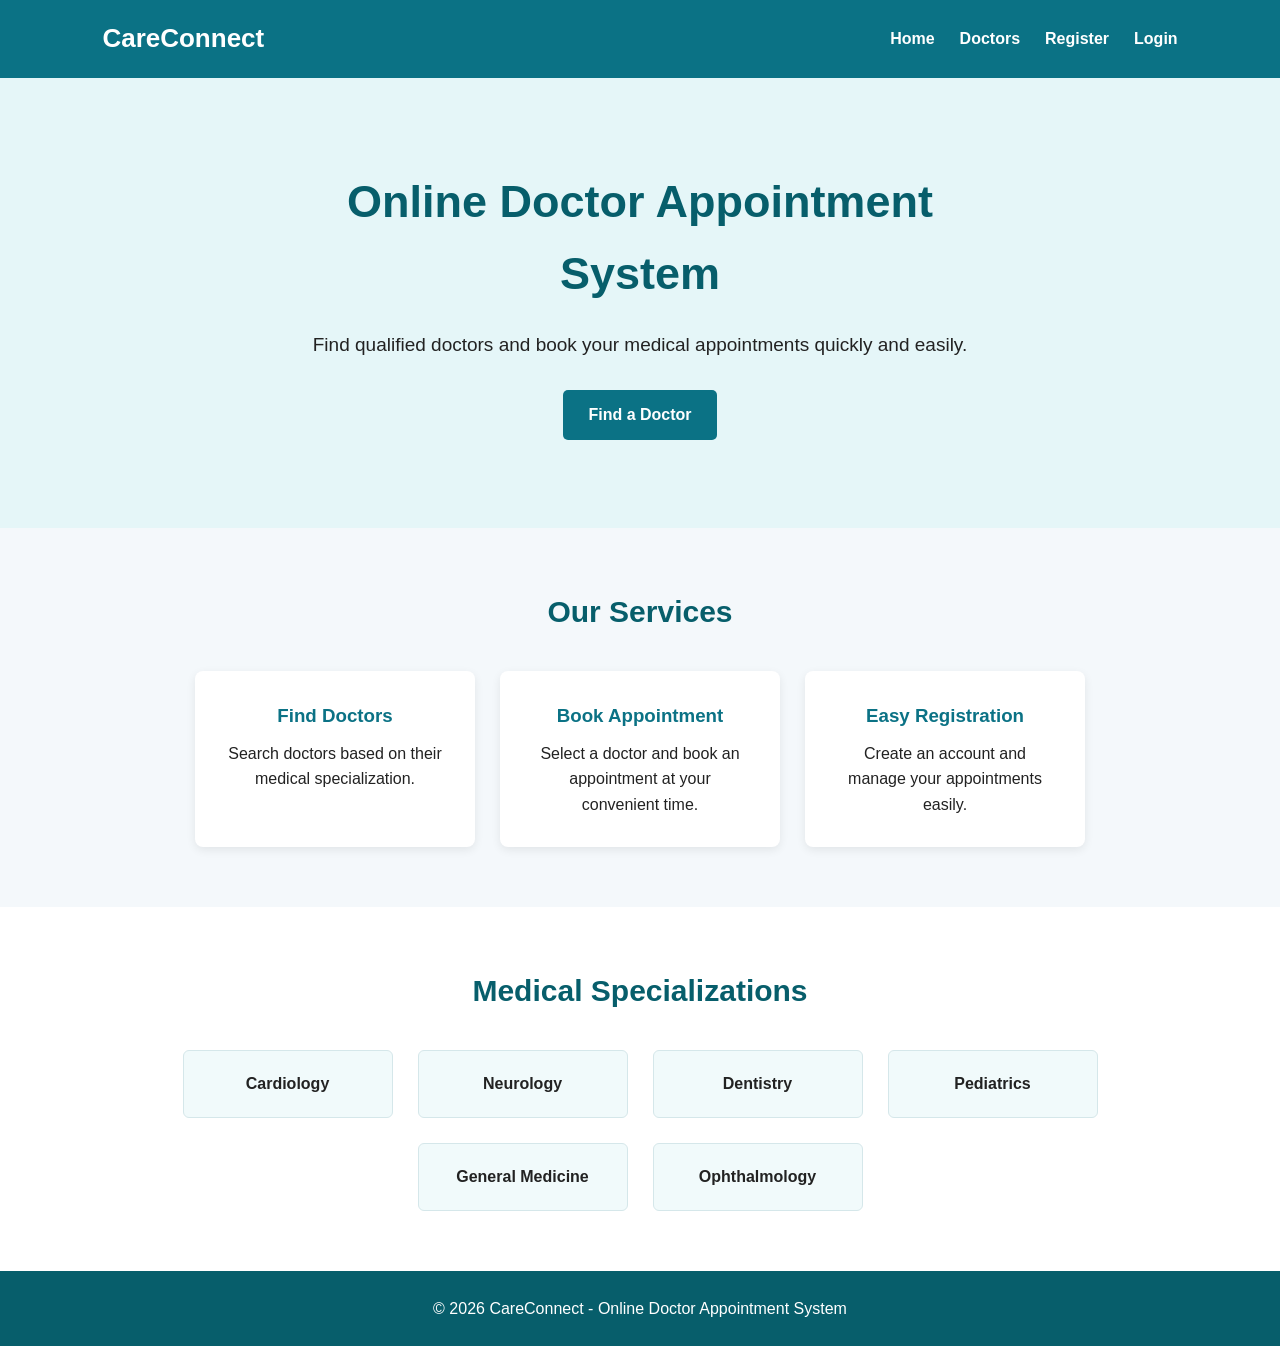
<file: index.html>
<!DOCTYPE html>
<html lang="en">
<head>
    <meta charset="UTF-8">
    <meta name="viewport" content="width=device-width, initial-scale=1.0">
    <title>CareConnect - Online Doctor Appointment</title>
    <link rel="stylesheet" href="style.css">
</head>
<body>

<header>
    <nav class="navbar">
        <div class="logo">CareConnect</div>

        <ul class="nav-links">
            <li><a href="index.html">Home</a></li>
            <li><a href="catalog.html">Doctors</a></li>
            <li><a href="register.html">Register</a></li>
            <li><a href="login.html">Login</a></li>
        </ul>
    </nav>
</header>

<section class="hero">
    <div class="hero-content">
        <h1>Online Doctor Appointment System</h1>

        <p>
            Find qualified doctors and book your medical
            appointments quickly and easily.
        </p>

        <a href="catalog.html" class="btn">Find a Doctor</a>
    </div>
</section>

<section class="features">

    <h2>Our Services</h2>

    <div class="feature-container">

        <div class="feature-card">
            <h3>Find Doctors</h3>
            <p>
                Search doctors based on their medical
                specialization.
            </p>
        </div>

        <div class="feature-card">
            <h3>Book Appointment</h3>
            <p>
                Select a doctor and book an appointment
                at your convenient time.
            </p>
        </div>

        <div class="feature-card">
            <h3>Easy Registration</h3>
            <p>
                Create an account and manage your
                appointments easily.
            </p>
        </div>

    </div>

</section>

<section class="specialties">

    <h2>Medical Specializations</h2>

    <div class="specialty-container">

        <div class="specialty-card">Cardiology</div>
        <div class="specialty-card">Neurology</div>
        <div class="specialty-card">Dentistry</div>
        <div class="specialty-card">Pediatrics</div>
        <div class="specialty-card">General Medicine</div>
        <div class="specialty-card">Ophthalmology</div>

    </div>

</section>

<footer>
    <p>
        &copy; 2026 CareConnect - Online Doctor Appointment System
    </p>
</footer>

</body>
</html>
</file>
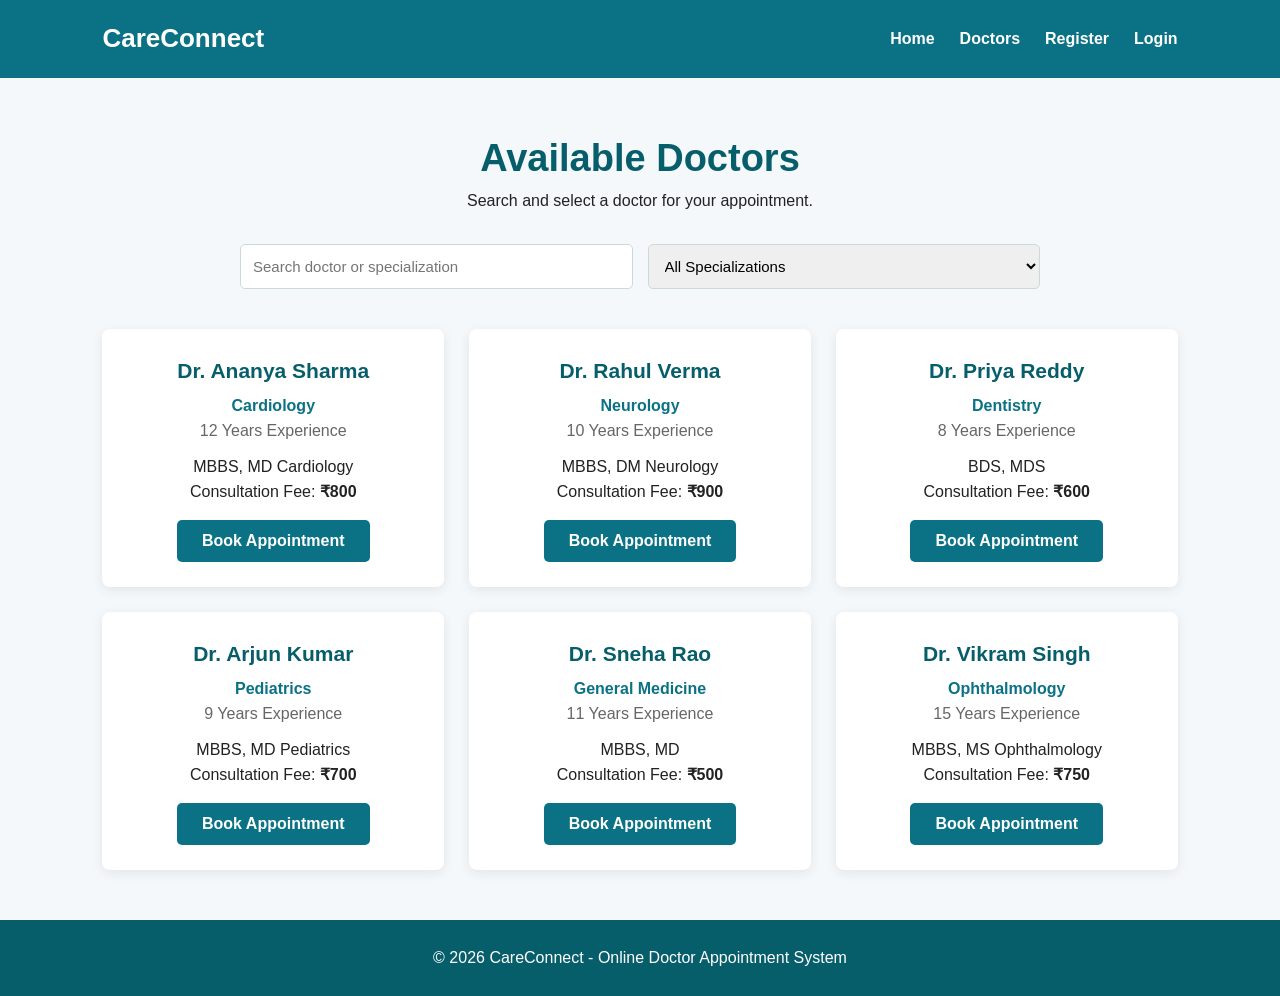
<file: catalog.html>
<!DOCTYPE html>
<html lang="en">
<head>
    <meta charset="UTF-8">
    <meta name="viewport" content="width=device-width, initial-scale=1.0">
    <title>Doctors - CareConnect</title>
    <link rel="stylesheet" href="style.css">
</head>
<body>

<header>
    <nav class="navbar">

        <div class="logo">CareConnect</div>

        <ul class="nav-links">
            <li><a href="index.html">Home</a></li>
            <li><a href="catalog.html">Doctors</a></li>
            <li><a href="register.html">Register</a></li>
            <li><a href="login.html">Login</a></li>
        </ul>

    </nav>
</header>

<main class="catalog-page">

    <h1>Available Doctors</h1>

    <p class="page-description">
        Search and select a doctor for your appointment.
    </p>

    <div class="search-area">

        <input
            type="text"
            id="searchInput"
            placeholder="Search doctor or specialization"
            onkeyup="searchDoctors()"
        >

        <select
            id="specializationFilter"
            onchange="searchDoctors()"
        >
            <option value="all">All Specializations</option>
            <option value="Cardiology">Cardiology</option>
            <option value="Neurology">Neurology</option>
            <option value="Dentistry">Dentistry</option>
            <option value="Pediatrics">Pediatrics</option>
            <option value="General Medicine">General Medicine</option>
            <option value="Ophthalmology">Ophthalmology</option>
        </select>

    </div>

    <div
        id="doctorContainer"
        class="doctor-container">
    </div>

</main>

<footer>
    <p>
        &copy; 2026 CareConnect - Online Doctor Appointment System
    </p>
</footer>

<script src="script.js"></script>

</body>
</html>
</file>
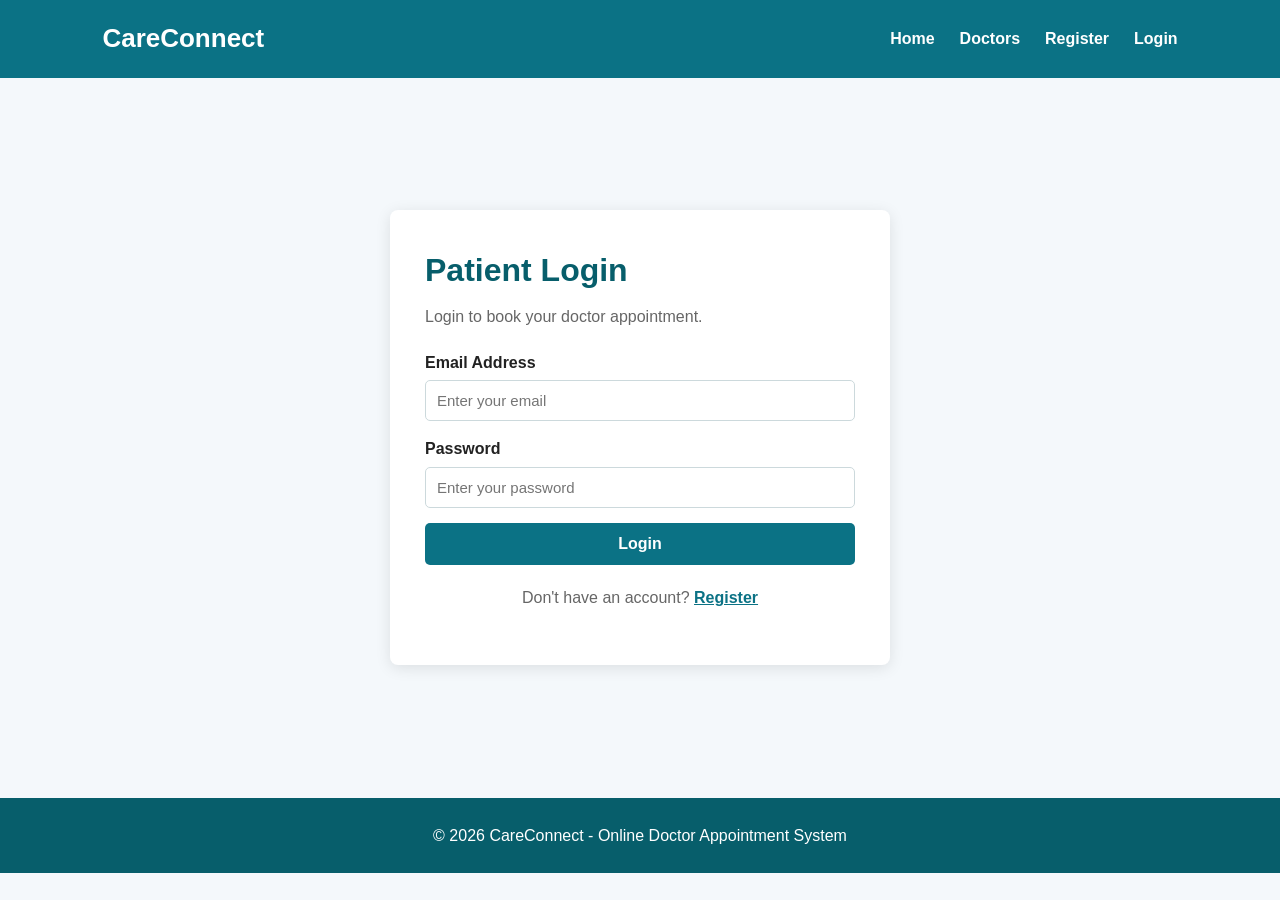
<file: login.html>
<!DOCTYPE html>
<html lang="en">
<head>
    <meta charset="UTF-8">
    <meta name="viewport" content="width=device-width, initial-scale=1.0">
    <title>Login - CareConnect</title>
    <link rel="stylesheet" href="style.css">
</head>
<body>

<header>
    <nav class="navbar">

        <div class="logo">CareConnect</div>

        <ul class="nav-links">
            <li><a href="index.html">Home</a></li>
            <li><a href="catalog.html">Doctors</a></li>
            <li><a href="register.html">Register</a></li>
            <li><a href="login.html">Login</a></li>
        </ul>

    </nav>
</header>

<div class="form-page">

    <div class="form-container">

        <h1>Patient Login</h1>

        <p>
            Login to book your doctor appointment.
        </p>

        <form onsubmit="loginUser(event)">

            <label for="loginEmail">
                Email Address
            </label>

            <input
                type="email"
                id="loginEmail"
                placeholder="Enter your email"
                required
            >

            <label for="loginPassword">
                Password
            </label>

            <input
                type="password"
                id="loginPassword"
                placeholder="Enter your password"
                required
            >

            <button
                type="submit"
                class="btn full-btn">
                Login
            </button>

        </form>

        <p class="form-footer">
            Don't have an account?
            <a href="register.html">Register</a>
        </p>

    </div>

</div>

<footer>
    <p>
        &copy; 2026 CareConnect - Online Doctor Appointment System
    </p>
</footer>

<script src="script.js"></script>

</body>
</html>
</file>
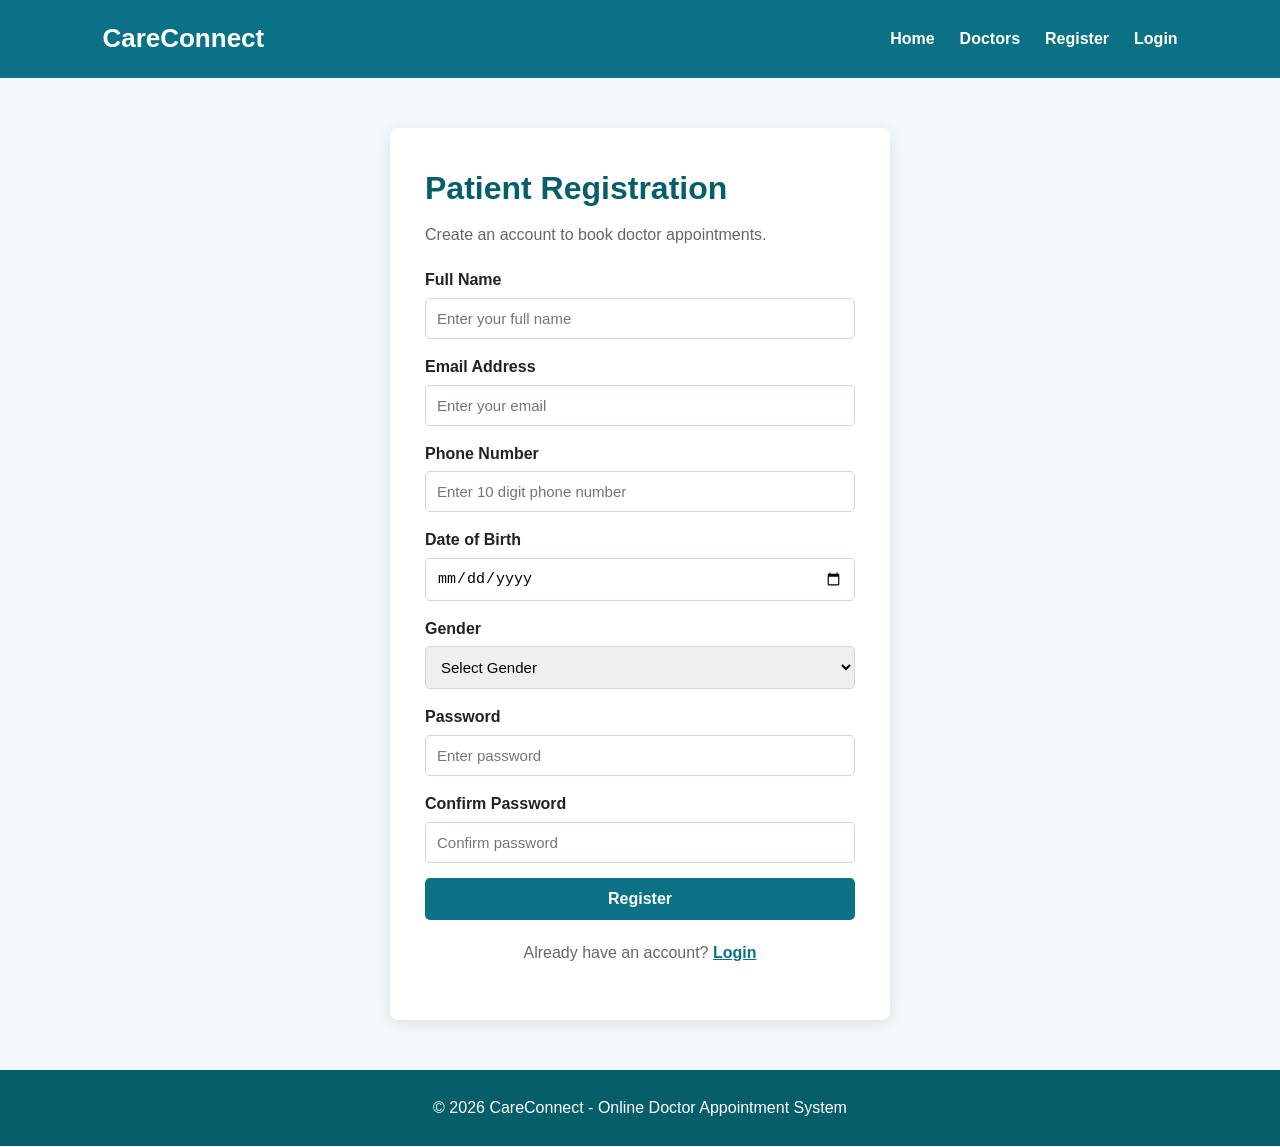
<file: register.html>
<!DOCTYPE html>
<html lang="en">
<head>
    <meta charset="UTF-8">
    <meta name="viewport" content="width=device-width, initial-scale=1.0">
    <title>Register - CareConnect</title>
    <link rel="stylesheet" href="style.css">
</head>
<body>

<header>
    <nav class="navbar">

        <div class="logo">CareConnect</div>

        <ul class="nav-links">
            <li><a href="index.html">Home</a></li>
            <li><a href="catalog.html">Doctors</a></li>
            <li><a href="register.html">Register</a></li>
            <li><a href="login.html">Login</a></li>
        </ul>

    </nav>
</header>

<div class="form-page">

    <div class="form-container">

        <h1>Patient Registration</h1>

        <p>
            Create an account to book doctor appointments.
        </p>

        <form onsubmit="registerUser(event)">

            <label for="name">Full Name</label>

            <input
                type="text"
                id="name"
                placeholder="Enter your full name"
                required
            >

            <label for="email">Email Address</label>

            <input
                type="email"
                id="email"
                placeholder="Enter your email"
                required
            >

            <label for="phone">Phone Number</label>

            <input
                type="tel"
                id="phone"
                placeholder="Enter 10 digit phone number"
                pattern="[0-9]{10}"
                required
            >

            <label for="dob">Date of Birth</label>

            <input
                type="date"
                id="dob"
                required
            >

            <label for="gender">Gender</label>

            <select id="gender" required>

                <option value="">
                    Select Gender
                </option>

                <option value="Male">
                    Male
                </option>

                <option value="Female">
                    Female
                </option>

                <option value="Other">
                    Other
                </option>

            </select>

            <label for="password">
                Password
            </label>

            <input
                type="password"
                id="password"
                placeholder="Enter password"
                minlength="6"
                required
            >

            <label for="confirmPassword">
                Confirm Password
            </label>

            <input
                type="password"
                id="confirmPassword"
                placeholder="Confirm password"
                minlength="6"
                required
            >

            <button
                type="submit"
                class="btn full-btn">
                Register
            </button>

        </form>

        <p class="form-footer">
            Already have an account?
            <a href="login.html">Login</a>
        </p>

    </div>

</div>

<footer>
    <p>
        &copy; 2026 CareConnect - Online Doctor Appointment System
    </p>
</footer>

<script src="script.js"></script>

</body>
</html>
</file>
<file: style.css>
* {
    margin: 0;
    padding: 0;
    box-sizing: border-box;
}

body {
    font-family: Arial, sans-serif;
    background-color: #f4f8fb;
    color: #222;
    line-height: 1.6;
}

/* Navigation */

.navbar {
    display: flex;
    justify-content: space-between;
    align-items: center;
    padding: 18px 8%;
    background-color: #0b7285;
}

.logo {
    color: white;
    font-size: 26px;
    font-weight: bold;
}

.nav-links {
    display: flex;
    list-style: none;
    gap: 25px;
}

.nav-links a {
    color: white;
    text-decoration: none;
    font-weight: bold;
}

.nav-links a:hover {
    text-decoration: underline;
}

/* Hero */

.hero {
    min-height: 450px;
    display: flex;
    justify-content: center;
    align-items: center;
    text-align: center;
    padding: 50px 20px;
    background-color: #e5f6f8;
}

.hero-content {
    max-width: 750px;
}

.hero h1 {
    font-size: 45px;
    color: #075e6b;
    margin-bottom: 20px;
}

.hero p {
    font-size: 19px;
    margin-bottom: 30px;
}

/* Buttons */

.btn {
    display: inline-block;
    padding: 12px 25px;
    background-color: #0b7285;
    color: white;
    text-decoration: none;
    border: none;
    border-radius: 5px;
    cursor: pointer;
    font-size: 16px;
    font-weight: bold;
}

.btn:hover {
    background-color: #075e6b;
}

.full-btn {
    width: 100%;
    margin-top: 15px;
}

/* Features */

.features,
.specialties {
    padding: 60px 8%;
    text-align: center;
}

.features h2,
.specialties h2 {
    color: #075e6b;
    font-size: 30px;
    margin-bottom: 35px;
}

.feature-container,
.specialty-container {
    display: flex;
    justify-content: center;
    gap: 25px;
    flex-wrap: wrap;
}

.feature-card {
    width: 280px;
    padding: 30px;
    background-color: white;
    border-radius: 8px;
    box-shadow: 0 3px 10px rgba(0, 0, 0, 0.08);
}

.feature-card h3 {
    color: #0b7285;
    margin-bottom: 10px;
}

.specialties {
    background-color: white;
}

.specialty-card {
    width: 210px;
    padding: 20px;
    background-color: #f1fafb;
    border: 1px solid #d5e7ea;
    border-radius: 6px;
    font-weight: bold;
}

/* Forms */

.form-page {
    min-height: 80vh;
    display: flex;
    justify-content: center;
    align-items: center;
    padding: 50px 20px;
}

.form-container {
    width: 100%;
    max-width: 500px;
    padding: 35px;
    background-color: white;
    border-radius: 8px;
    box-shadow: 0 3px 15px rgba(0, 0, 0, 0.1);
}

.form-container h1 {
    color: #075e6b;
    margin-bottom: 8px;
}

.form-container > p {
    color: #666;
    margin-bottom: 20px;
}

.form-container label {
    display: block;
    margin-top: 15px;
    margin-bottom: 5px;
    font-weight: bold;
}

.form-container input,
.form-container select {
    width: 100%;
    padding: 11px;
    border: 1px solid #ccd9dc;
    border-radius: 5px;
    font-size: 15px;
}

.form-container input:focus,
.form-container select:focus {
    outline: none;
    border-color: #0b7285;
}

.form-footer {
    text-align: center;
    margin-top: 20px;
}

.form-footer a {
    color: #0b7285;
    font-weight: bold;
}

/* Doctor Catalogue */

.catalog-page {
    min-height: 80vh;
    padding: 50px 8%;
}

.catalog-page h1 {
    text-align: center;
    color: #075e6b;
    font-size: 38px;
}

.page-description {
    text-align: center;
    margin-bottom: 30px;
}

.search-area {
    max-width: 800px;
    margin: 0 auto 40px;
    display: flex;
    gap: 15px;
}

.search-area input,
.search-area select {
    flex: 1;
    padding: 12px;
    border: 1px solid #ccd9dc;
    border-radius: 5px;
    font-size: 15px;
}

.doctor-container {
    display: grid;
    grid-template-columns:
        repeat(auto-fit, minmax(280px, 1fr));
    gap: 25px;
}

.doctor-card {
    padding: 25px;
    background-color: white;
    border-radius: 8px;
    text-align: center;
    box-shadow: 0 3px 12px rgba(0, 0, 0, 0.08);
}

.doctor-card h2 {
    color: #075e6b;
    font-size: 21px;
    margin-bottom: 5px;
}

.doctor-card .specialization {
    color: #0b7285;
    font-weight: bold;
}

.doctor-card .experience {
    color: #666;
    margin-bottom: 10px;
}

.doctor-card .btn {
    margin-top: 15px;
}

.no-results {
    grid-column: 1 / -1;
    text-align: center;
    padding: 40px;
    color: #777;
}

/* Footer */

footer {
    padding: 25px;
    text-align: center;
    background-color: #075e6b;
    color: white;
}

/* Responsive */

@media (max-width: 700px) {

    .navbar {
        flex-direction: column;
        gap: 15px;
    }

    .nav-links {
        gap: 12px;
        flex-wrap: wrap;
        justify-content: center;
    }

    .hero h1 {
        font-size: 35px;
    }

    .search-area {
        flex-direction: column;
    }

    .feature-container,
    .specialty-container {
        flex-direction: column;
        align-items: center;
    }

    .feature-card,
    .specialty-card {
        width: 100%;
        max-width: 350px;
    }
}
</file>
